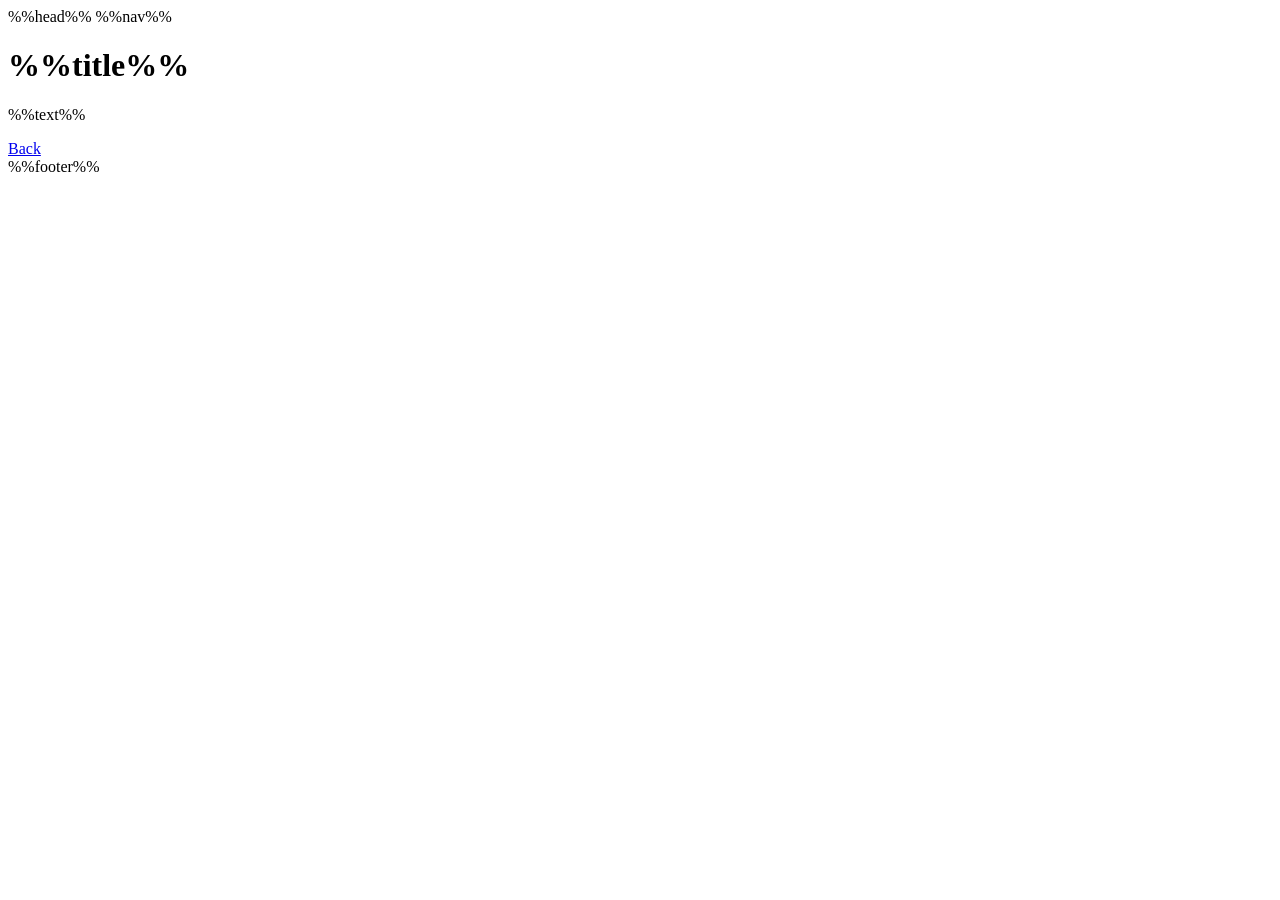
<file: web/templates/done.html>
<!doctype html>
<html lang="en">
	<head>
		%%head%%
	</head>
	<body>
		%%nav%%
		<main>
			<h1>%%title%%</h1>
			<p class="lead">%%text%%</p>
			<div class="btns">
				<a href="/" class="btn btn-g">Back</a>
			</div>
		</main>
		%%footer%%
	</body>
</html>
</file>
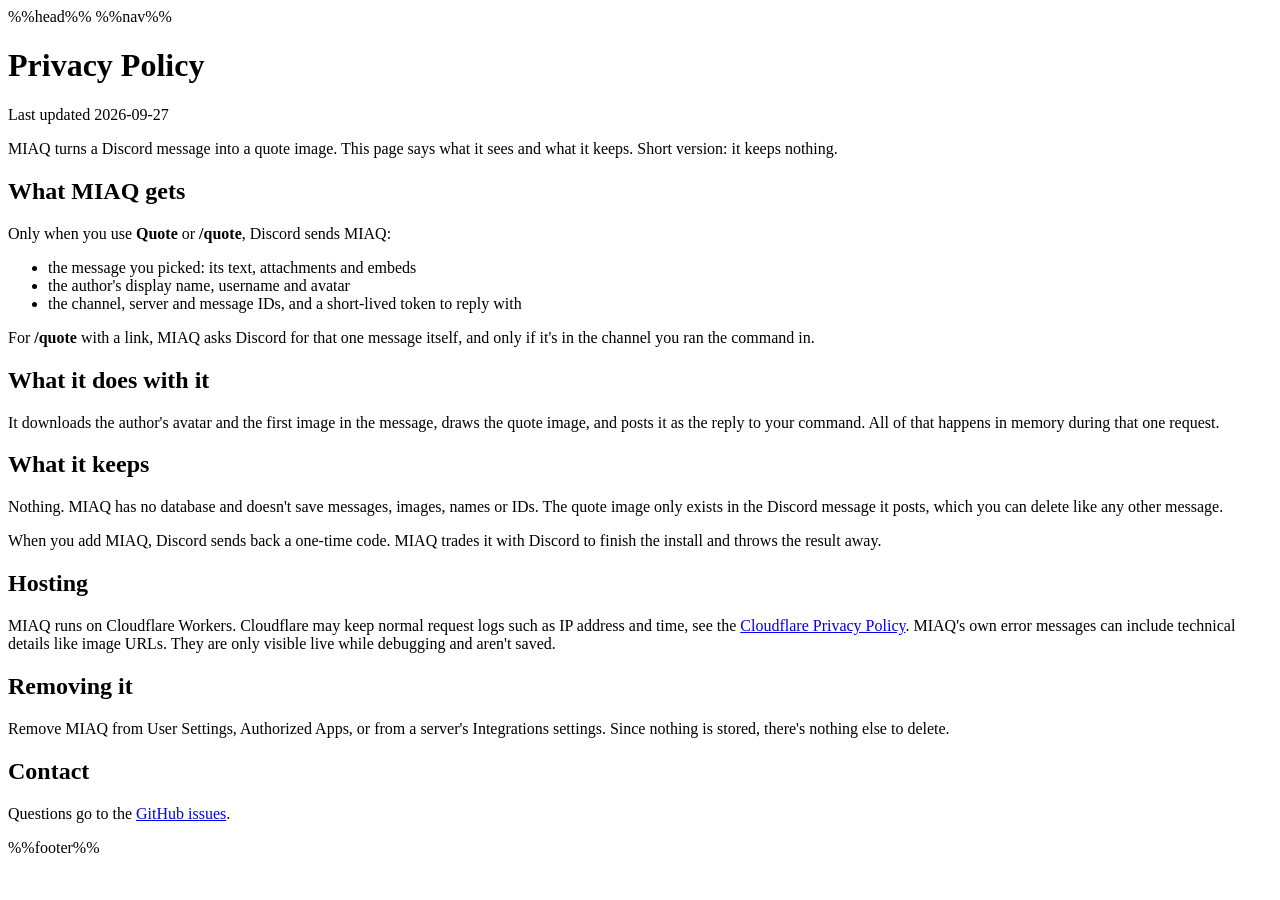
<file: web/templates/privacy.html>
<!doctype html>
<html lang="en">
	<head>
		%%head%%
	</head>
	<body>
		%%nav%%
		<main class="doc">
			<h1>Privacy Policy</h1>
			<p class="meta">Last updated 2026-09-27</p>
			<p>MIAQ turns a Discord message into a quote image. This page says what it sees and what it keeps. Short version: it keeps nothing.</p>
			<h2>What MIAQ gets</h2>
			<p>Only when you use <strong>Quote</strong> or <strong>/quote</strong>, Discord sends MIAQ:</p>
			<ul>
				<li>the message you picked: its text, attachments and embeds</li>
				<li>the author's display name, username and avatar</li>
				<li>the channel, server and message IDs, and a short-lived token to reply with</li>
			</ul>
			<p>For <strong>/quote</strong> with a link, MIAQ asks Discord for that one message itself, and only if it's in the channel you ran the command in.</p>
			<h2>What it does with it</h2>
			<p>It downloads the author's avatar and the first image in the message, draws the quote image, and posts it as the reply to your command. All of that happens in memory during that one request.</p>
			<h2>What it keeps</h2>
			<p>Nothing. MIAQ has no database and doesn't save messages, images, names or IDs. The quote image only exists in the Discord message it posts, which you can delete like any other message.</p>
			<p>When you add MIAQ, Discord sends back a one-time code. MIAQ trades it with Discord to finish the install and throws the result away.</p>
			<h2>Hosting</h2>
			<p>MIAQ runs on Cloudflare Workers. Cloudflare may keep normal request logs such as IP address and time, see the <a href="https://www.cloudflare.com/privacypolicy/">Cloudflare Privacy Policy</a>. MIAQ's own error messages can include technical details like image URLs. They are only visible live while debugging and aren't saved.</p>
			<h2>Removing it</h2>
			<p>Remove MIAQ from User Settings, Authorized Apps, or from a server's Integrations settings. Since nothing is stored, there's nothing else to delete.</p>
			<h2>Contact</h2>
			<p>Questions go to the <a href="https://github.com/sioworkers/make-it-a-quote/issues">GitHub issues</a>.</p>
		</main>
		%%footer%%
	</body>
</html>
</file>
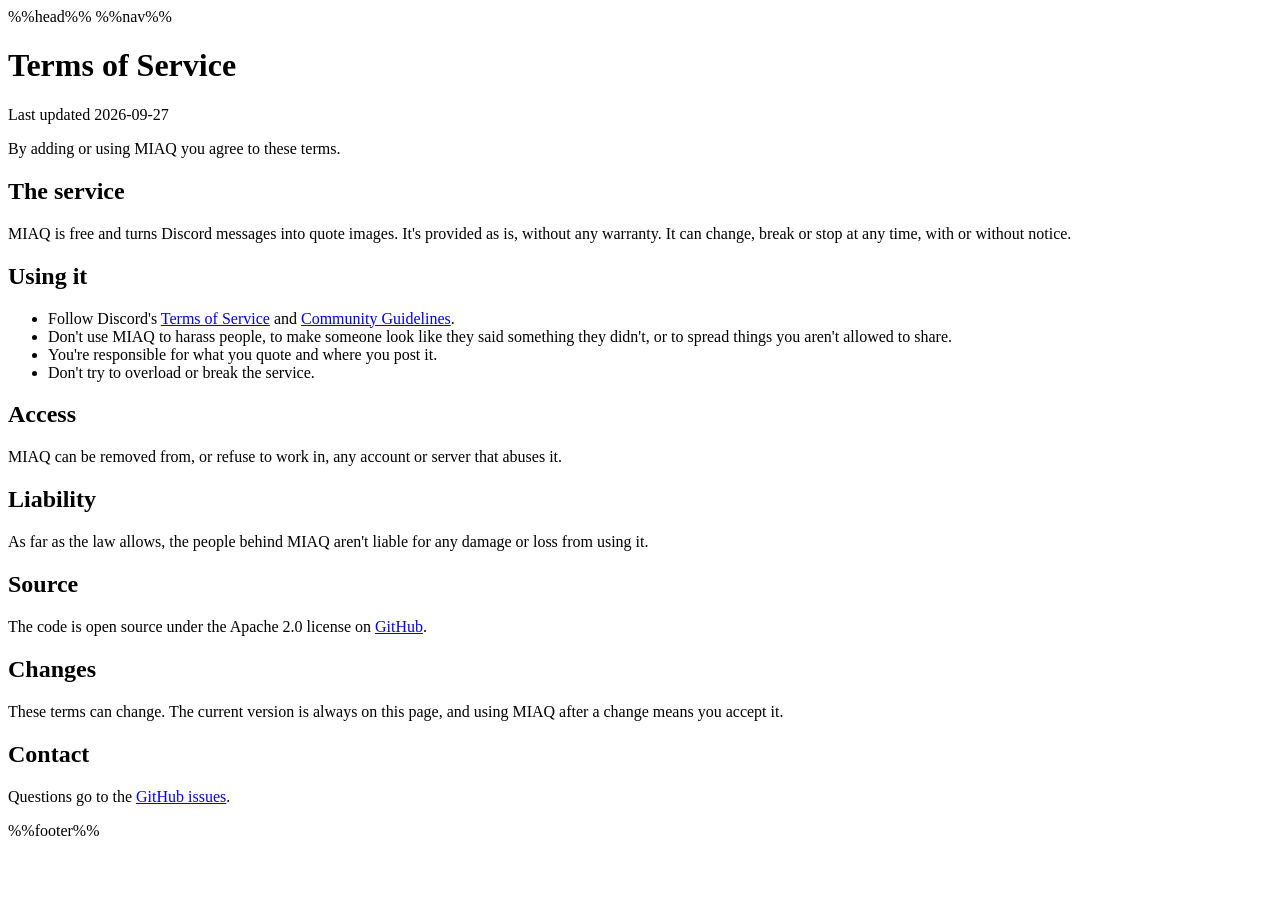
<file: web/templates/terms.html>
<!doctype html>
<html lang="en">
	<head>
		%%head%%
	</head>
	<body>
		%%nav%%
		<main class="doc">
			<h1>Terms of Service</h1>
			<p class="meta">Last updated 2026-09-27</p>
			<p>By adding or using MIAQ you agree to these terms.</p>
			<h2>The service</h2>
			<p>MIAQ is free and turns Discord messages into quote images. It's provided as is, without any warranty. It can change, break or stop at any time, with or without notice.</p>
			<h2>Using it</h2>
			<ul>
				<li>Follow Discord's <a href="https://discord.com/terms">Terms of Service</a> and <a href="https://discord.com/guidelines">Community Guidelines</a>.</li>
				<li>Don't use MIAQ to harass people, to make someone look like they said something they didn't, or to spread things you aren't allowed to share.</li>
				<li>You're responsible for what you quote and where you post it.</li>
				<li>Don't try to overload or break the service.</li>
			</ul>
			<h2>Access</h2>
			<p>MIAQ can be removed from, or refuse to work in, any account or server that abuses it.</p>
			<h2>Liability</h2>
			<p>As far as the law allows, the people behind MIAQ aren't liable for any damage or loss from using it.</p>
			<h2>Source</h2>
			<p>The code is open source under the Apache 2.0 license on <a href="https://github.com/sioworkers/make-it-a-quote">GitHub</a>.</p>
			<h2>Changes</h2>
			<p>These terms can change. The current version is always on this page, and using MIAQ after a change means you accept it.</p>
			<h2>Contact</h2>
			<p>Questions go to the <a href="https://github.com/sioworkers/make-it-a-quote/issues">GitHub issues</a>.</p>
		</main>
		%%footer%%
	</body>
</html>
</file>
